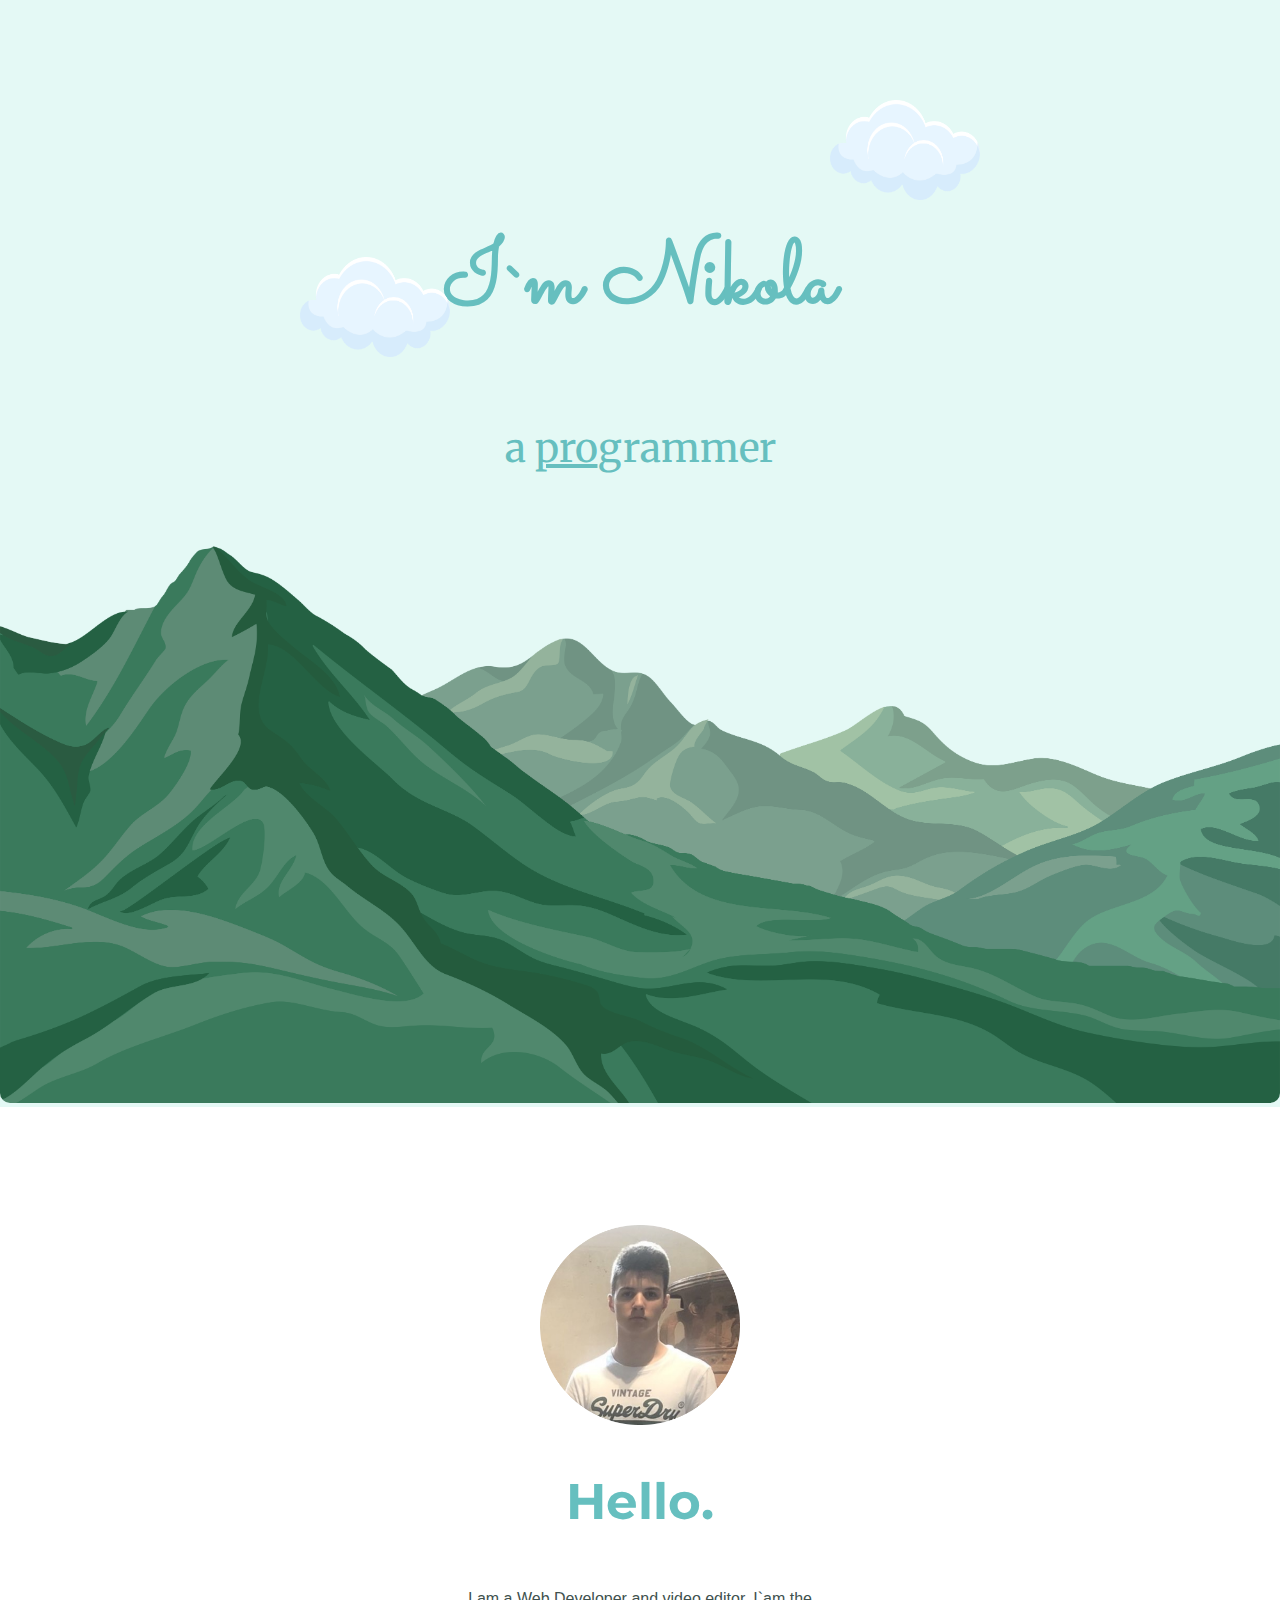
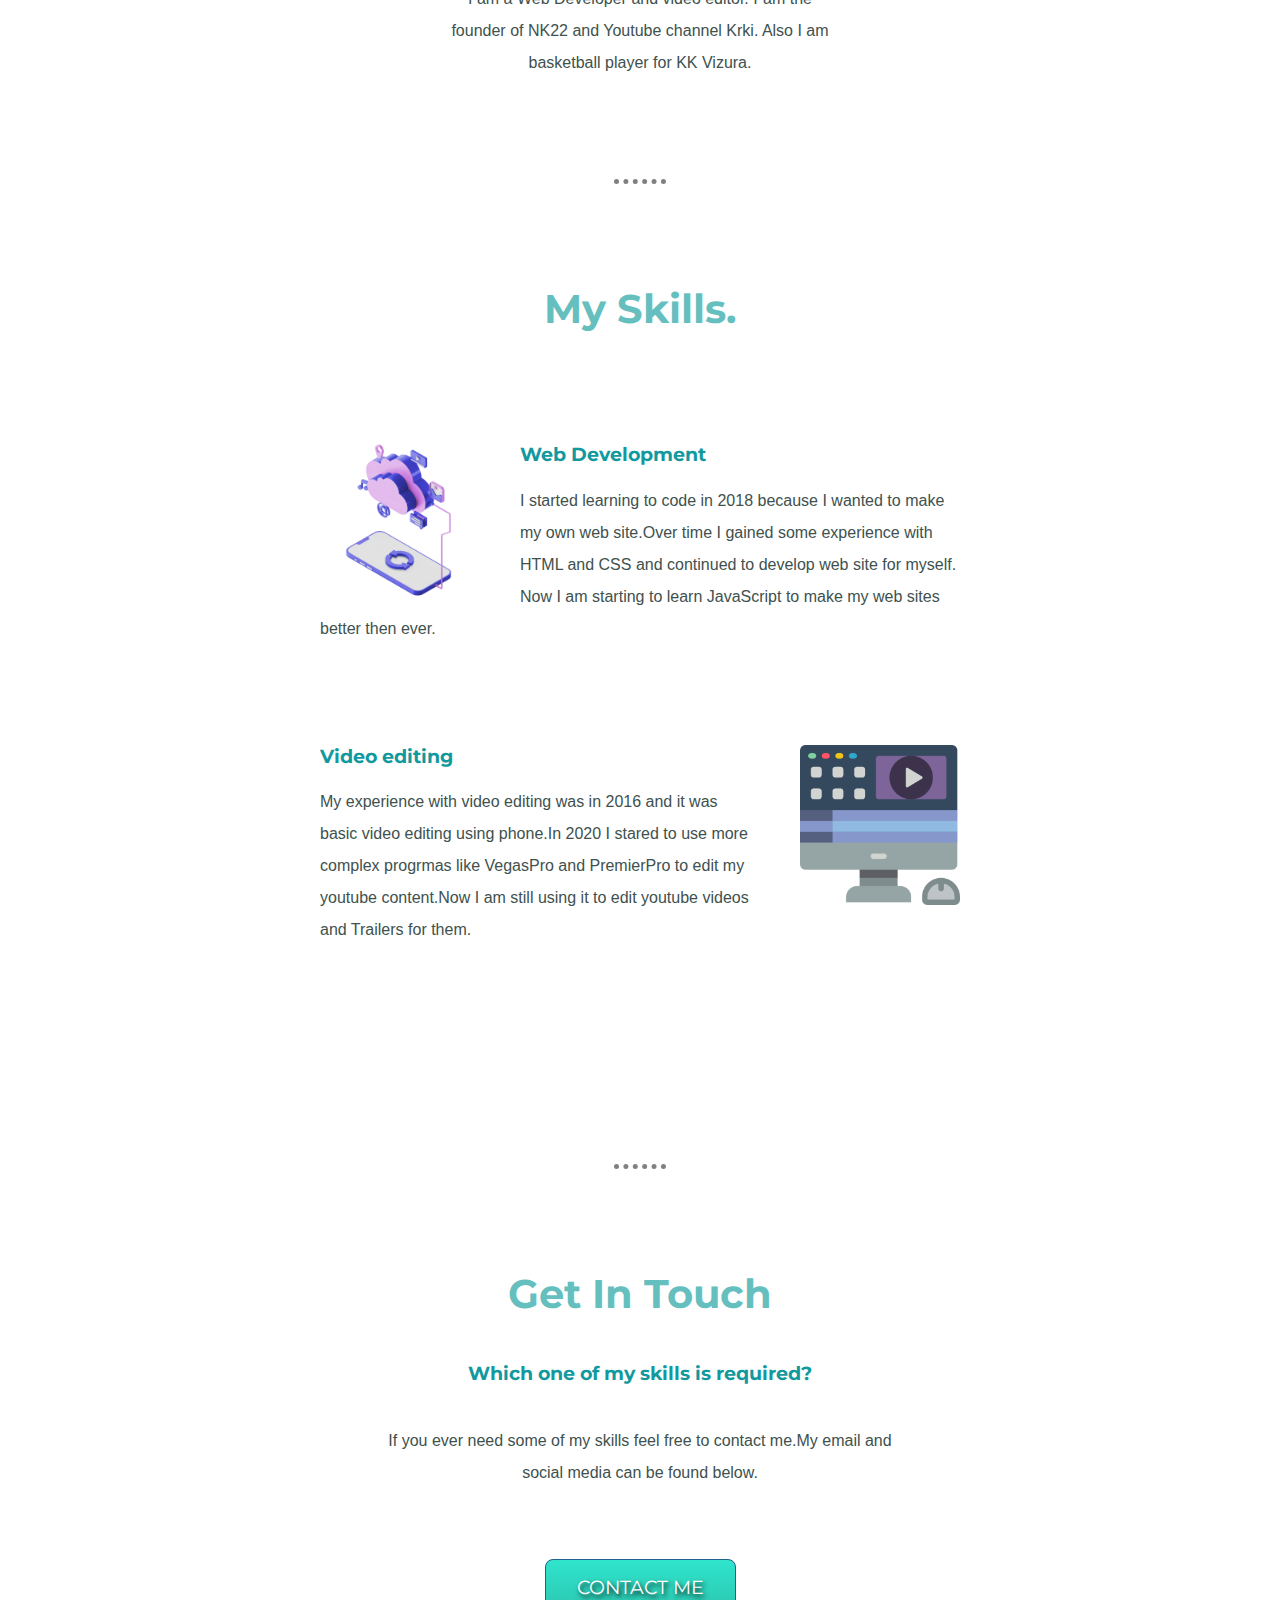
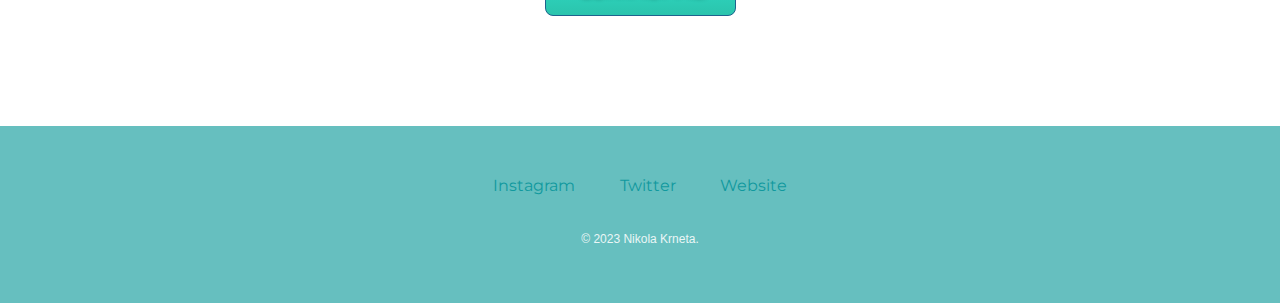
<file: index.html>
<!DOCTYPE html>
<html lang="en">
<head>
    <meta charset="UTF-8">
    <meta http-equiv="X-UA-Compatible" content="IE=edge">
    <meta name="viewport" content="width=device-width, initial-scale=1.0">
    <link rel="stylesheet" href="index.css" type="text/css">
    <link rel="icon" href="icon.png">
    <title>My site</title>
    <link rel="preconnect" href="https://fonts.googleapis.com">
<link rel="preconnect" href="https://fonts.gstatic.com" crossorigin>
<link href="https://fonts.googleapis.com/css2?family=Merriweather:wght@900&family=Sacramento&display=swap" rel="stylesheet">

<link rel="preconnect" href="https://fonts.googleapis.com">
<link rel="preconnect" href="https://fonts.gstatic.com" crossorigin>
<link href="https://fonts.googleapis.com/css2?family=Merriweather:wght@900&family=Montserrat:ital,wght@1,300&family=Sacramento&display=swap" rel="stylesheet">

</head>
<body>
    <div class="top-container">
        <img class="oblak1" src="oblak.png" alt="oblak">
<a href="index.html" style="text-decoration: none;"><h1>I`m Nikola</h1></a>
<p class="paragraf">a <span class="pro">pro</span>grammer</p>  
<img class="oblak2" src="oblak.png" alt="oblak">  
<img class="mountain" src="planina.png" alt="mountain">
    </div>
<br>
    <div class="middle-container">
        <div class="profile">
          <img class="pfp" src="slika - Copy.png" alt="">
          <h2 class="hello">Hello.</h2>
          <p class="intro">I am a Web Developer and video editor. I`am the founder of NK22 and Youtube channel Krki. Also I am basketball player for KK Vizura.</p>
        </div>
        <hr>
        <div class="skills">
          <h2>My Skills.</h2>
          <div class="skill-row">
            <img class="skillspic" src="cms.gif" alt="skills">
            <h3>Web Development</h3>
            <p class="P1">I started learning to code in 2018 because I wanted to make my own web site.Over time I gained some experience with HTML and CSS and continued to develop web site for myself. Now I am starting to learn JavaScript to make my web sites better then ever.</p>
          </div>
          <div class="skill-row">
            <img class="srow" src="editing.png" alt="">
            <h3>Video editing</h3>
           <p>My experience with video editing was in 2016 and it was basic video editing using phone.In 2020 I stared to use more complex progrmas like VegasPro and PremierPro to edit my youtube content.Now I am still using it to edit youtube videos and Trailers for them.</p>
          </div>
        </div>
        <br>
        <hr>
        <div class="contact-me">
          <h2>Get In Touch</h2>
          <h3>Which one of my skills is required?</h3>
          <p class="contact-message">If you ever need some of my skills feel free to contact me.My email and social media can be found below.</p>
          <a class="btn" href="mailto:nikolalol120@email.com">CONTACT ME</a>
        </div>
      </div>
      
      
      <div class="bottom-container">
        <a class="footer-link" href="https://www.instagram.com/nikola_krneta_/">Instagram</a>
        <a class="footer-link" href="https://twitter.com/Krki1209">Twitter</a>
        <a class="footer-link" href="web.html">Website</a>
        <p class="copyright">© 2023 Nikola Krneta.</p>
      </div>































</body>
</html>
</file>
<file: index.css>
@import url('https://fonts.cdnfonts.com/css/g-guarantee');
@import url('https://fonts.cdnfonts.com/css/haverbrooke');
@import url('https://fonts.googleapis.com/css2?family=Merriweather:wght@900&display=swap');
@import url('https://fonts.googleapis.com/css2?family=Merriweather:wght@900&family=Sacramento&display=swap');













body{
color: #40514E;
margin: 0px;
text-align: center;
font-family:  verdana, sans-serif;
}

h1{

margin:50px auto 0 auto;
font-family: 'Sacramento', cursive;
font-size: 5.6rem;
color: #66BFBF;

                                                
}

h2{
    font-size: 40px;
    font-family: 'Montserrat', sans-serif;
    color: #66BFBF;
    padding-bottom: 10px;
}


h3{

    font-family: 'Montserrat', sans-serif;
    color:#11999E ;

}

.paragraf{
    font-size: 2.5rem;
    font-family: 'Merriweather', serif;
    font-weight: normal;
    color:#66BFBF;
                                            
}


a:hover h1 {
    text-decoration: none;
    color:  #11999E;
    
}

.top-container{
background-color: #E4F9F5;
position: relative;
padding-top: 150px;
}


.middle-container{
    margin: 100px 0;
}


.bottom-container{
    background-color:#66BFBF;
padding: 50px 0 20px;


}

a{
color: #11999E;
font-family: 'Montserrat', sans-serif;
margin: 10px 20px;
text-decoration: none;
}

a:hover{
color: #EAF6F6;


}


.copyright{
color: #EAF6F6;
font-size: 0.75rem;
padding: 20px 0;


}









.oblak1{
position: absolute;
right: 300px;
top: 100px;
width: 150px;
height: 100px;

}



.oblak2{
    position:absolute;
    left: 300px;
    bottom: 750px;
    width: 150px;
    height: 100px;
    

    }

.mountain{
width: 100%;
border-bottom-left-radius:10px ;
border-bottom-right-radius:10px ;
}

p{
 line-height: 2;
}


hr{
border-style: none;
border-top-style:dotted ;
border-color: gray;
border-width: 5px;
width: 4%;
margin: 100px auto 100px auto;


}


.pro{

text-decoration:underline;
}


.intro{
    width: 30%;
    margin: auto;

}

.contact-message{
width: 40%;
margin: 40px auto 60px;
}







.hello{
font-size: 50px;


}















.pfp{
    height: 200px;
    width: 200px;
}



.skill-row{
width: 50%;
margin: 100px auto;
text-align: left;

}


.skillspic{
    width: 25%;
    float: left;
margin-right: 40px;


}


.srow{
    width: 25%;
    float: right;
    margin-left: 50px;
}

.skillsT{
text-align: left;


}

.btn {
	background:linear-gradient(to bottom, #30e3cb 5%, #2bc4ad 100%);
	background-color:#30e3cb;
	border-radius:8px;
	border:1px solid #1f638d;
	display:inline-block;
	cursor:pointer;
	color:#ffffff;
    font-family: 'Montserrat', sans-serif;
	font-size:19px;
	padding:16px 31px;
	text-decoration:none;
	text-shadow:2px 3px 5px #000000;
}
.btn:hover {
	background:linear-gradient(to bottom, #2bc4ad 5%, #30e3cb 100%);
	background-color:#2bc4ad;
}
.btn:active {
	position:relative;
	top:1px;
}
</file>
